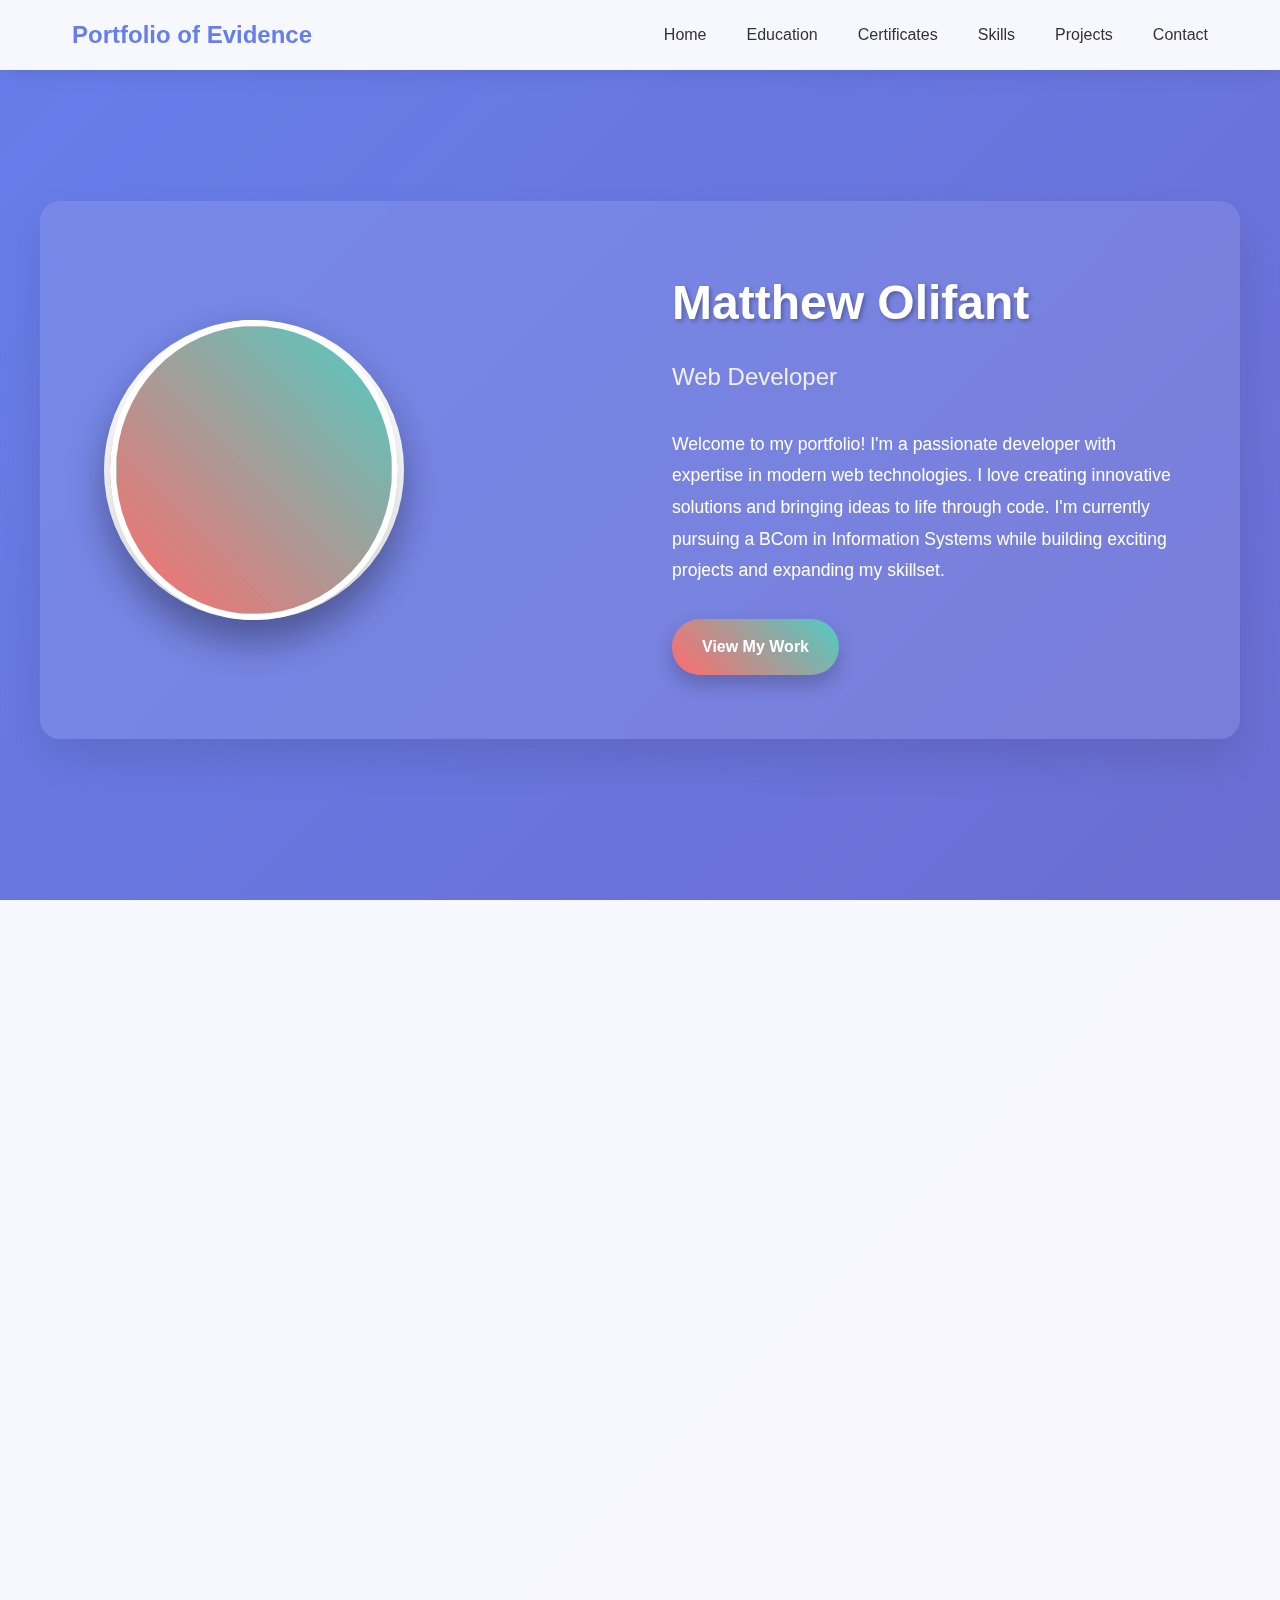
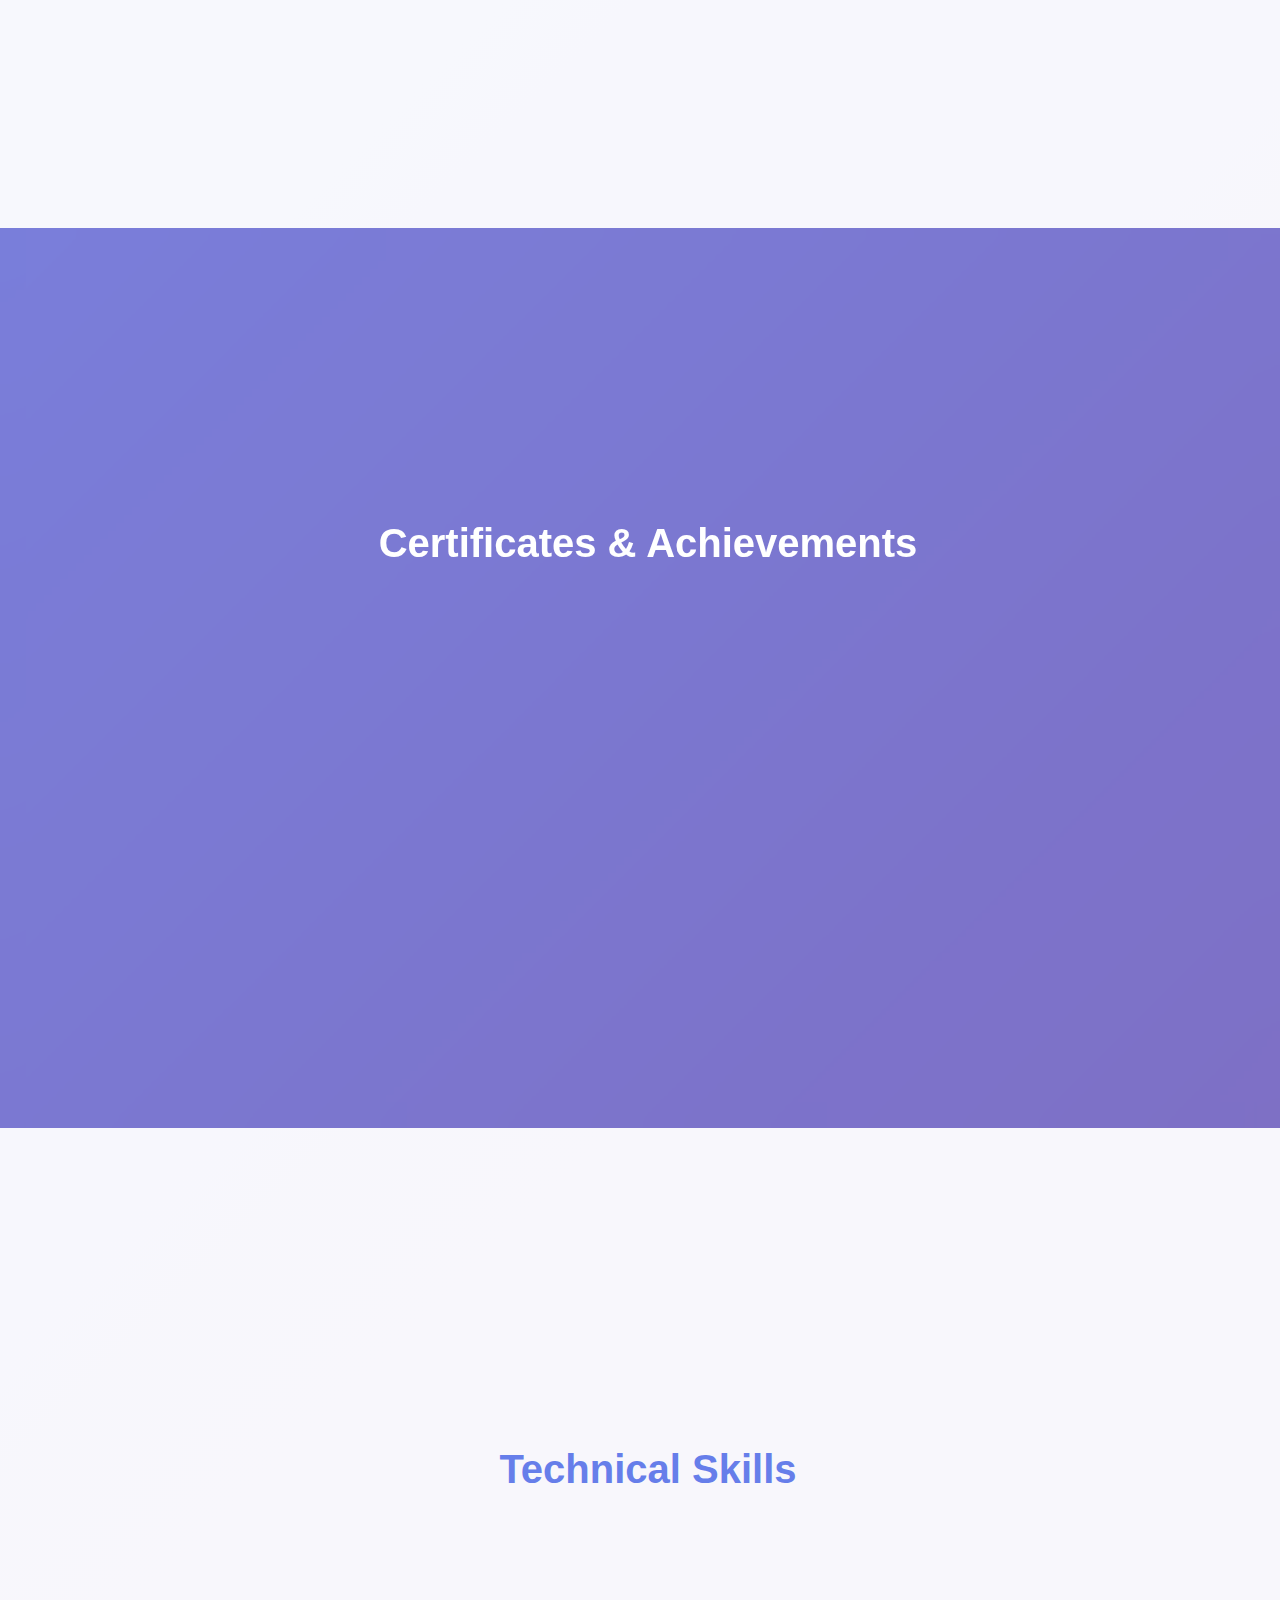
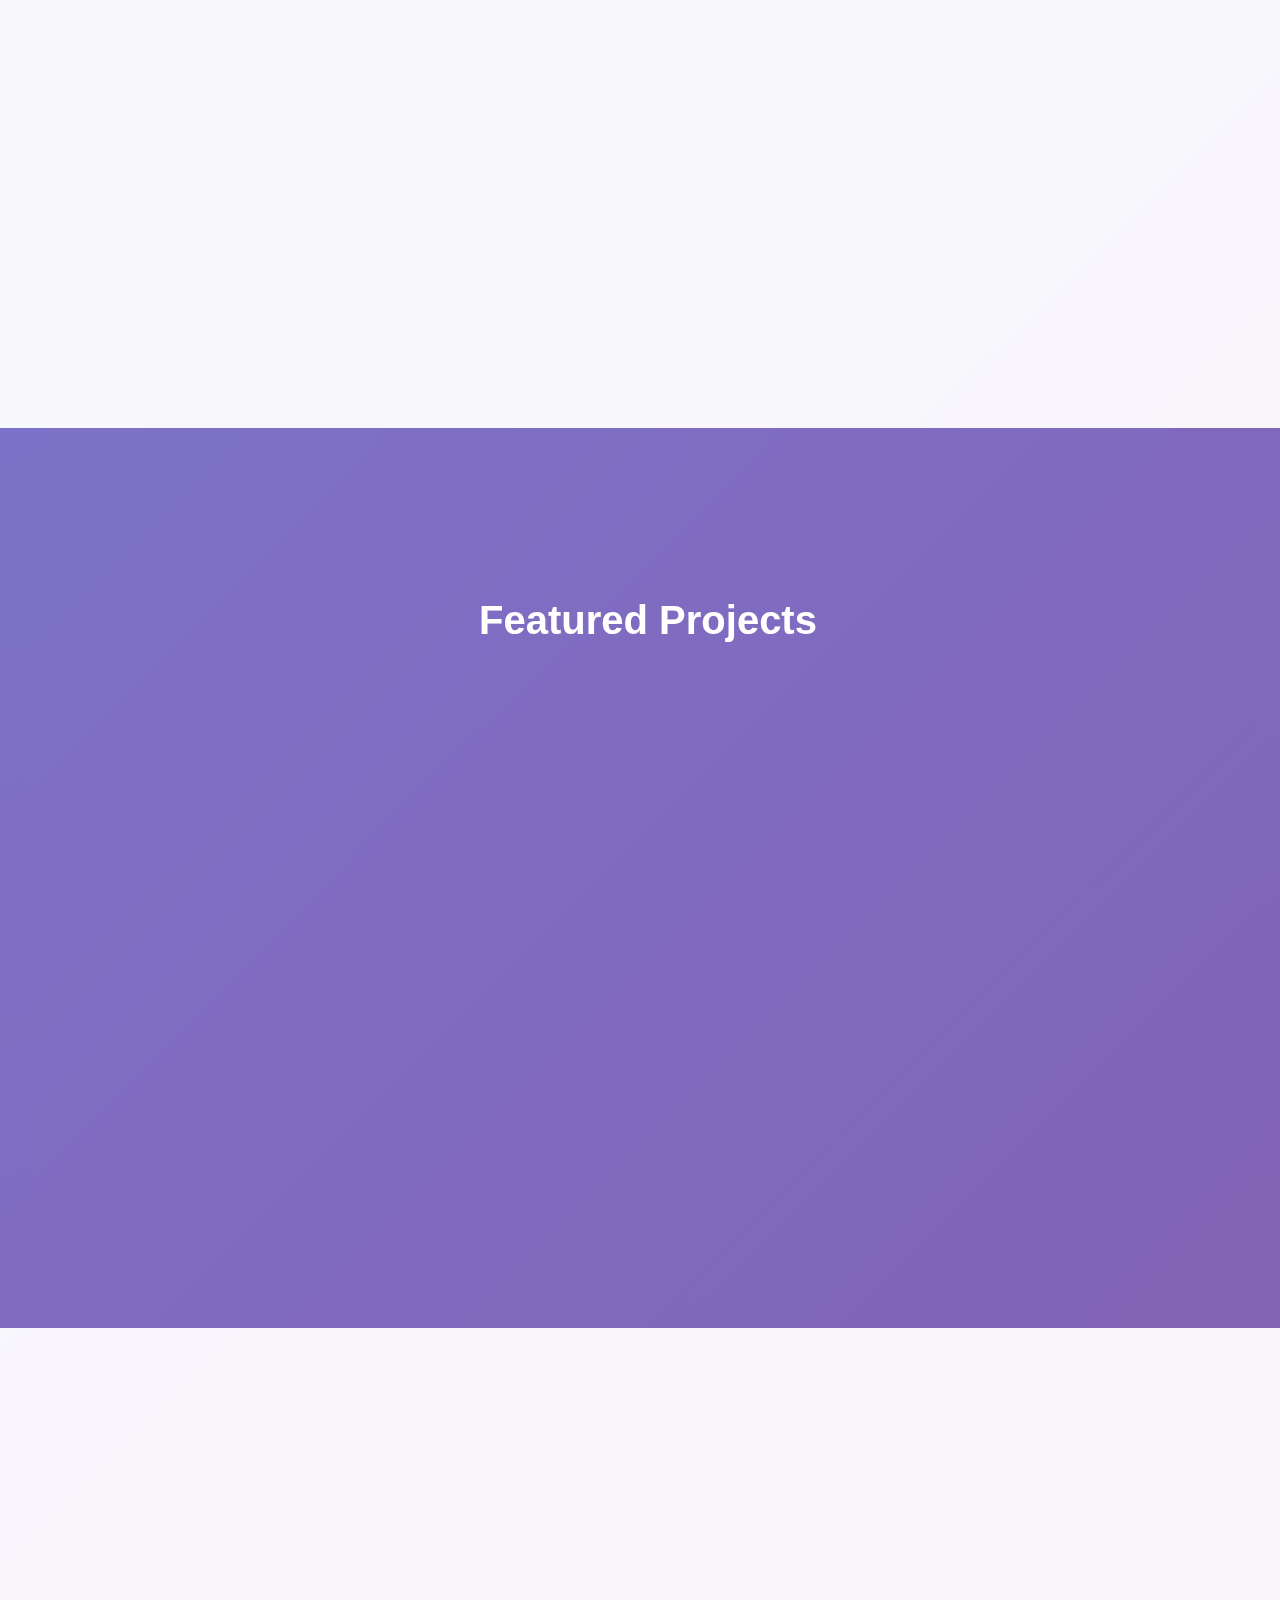
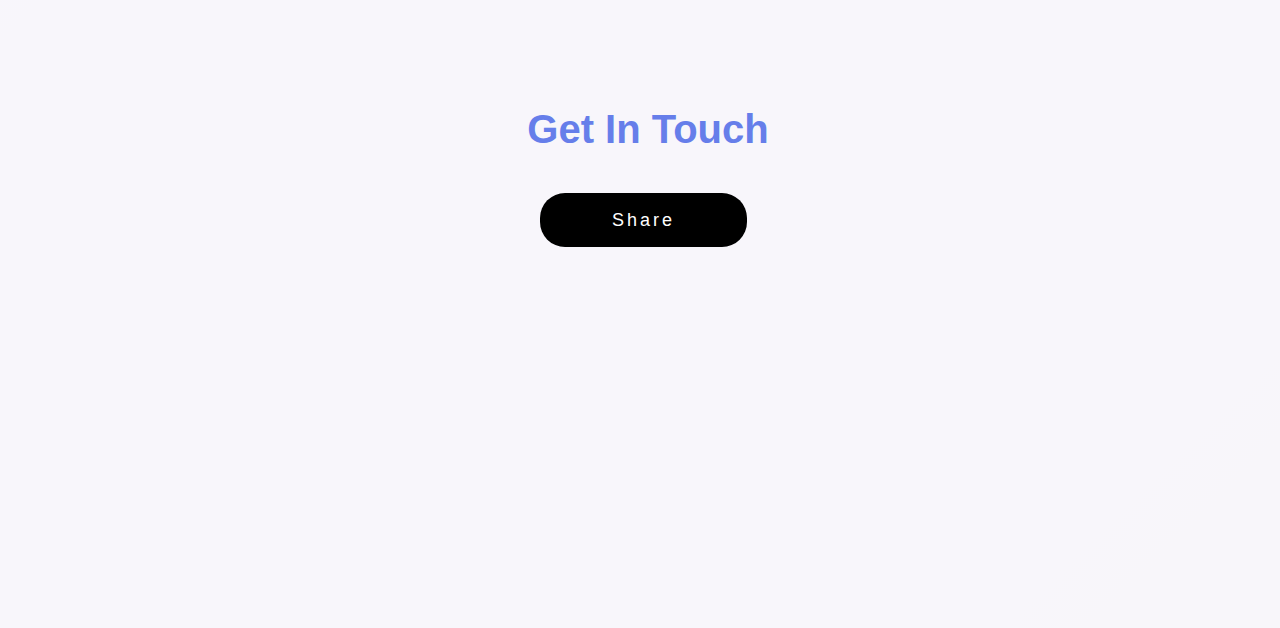
<file: portfolio/index.html>
<!DOCTYPE html>
<html lang="en">
<head>
    <meta charset="UTF-8">
    <meta name="viewport" content="width=device-width, initial-scale=1.0">
    <title>Matthew Olifant - Portfolio</title>
    <link rel="stylesheet" href="style.css">
    <style>
        
    </style>
</head>
<body>
    <nav>
        <div class="nav-container">
            <div class="logo">Portfolio of Evidence</div>
            <ul class="nav-links">
                <li><a href="#home"><i class="fas fa-home"></i> Home</a></li>
                <li><a href="#education"><i class="fas fa-graduation-cap"></i> Education</a></li>
                <li><a href="#certificates"><i class="fas fa-certificate"></i> Certificates</a></li>
                <li><a href="#skills"><i class="fas fa-code"></i> Skills</a></li>
                <li><a href="#projects"><i class="fas fa-project-diagram"></i> Projects</a></li>
                <li><a href="#contact"><i class="fas fa-envelope"></i> Contact</a></li>
            </ul>
        </div>
    </nav>

    <section id="home">
        <div class="container">
            <div class="hero">
                <div class="hero-image">
                    <div class="profile-img">
                        <img class="profile-img" ><!--src="./portfolioProfile.jpg"/-->
                    </div>
                </div>
                <div class="hero-content">
                    <h1>Matthew Olifant</h1>
                    <h2>Web Developer</h2>
                    <p>Welcome to my portfolio! I'm a passionate developer with expertise in modern web technologies. I love creating innovative solutions and bringing ideas to life through code. I'm currently pursuing a BCom in Information Systems while building exciting projects and expanding my skillset.</p>
                    <a href="#projects" class="cta-button">
                        <i class="fas fa-rocket"></i> View My Work
                    </a>
                </div>
            </div>
        </div>
    </section>

    <section id="education" class="education">
        <div class="container">
            <div class="education-content">
                <h2><i class="fas fa-graduation-cap"></i> </h2>
                <div class="education-grid">
                    <div class="education-card">
                        <h2><i class="fas fa-university"></i>Education</h2>
                        <h3><strong>Institution: </strong> University of Johannesburg</h3>
                        <h3><strong>Course:</strong> BCom in Information Systems</h3>
                        <h3><strong>Year:</strong> 2023 - 2025</h3>
                        <h3>Description: </h3><p>Information systems focuses on the integration of technology, processes, and people to manage and transform data into valuable information. It encompasses the study of hardware, software, and network systems used to collect, process, and analyze information for decision-making.</p>
                        <h3>Modules: </h3>
                            <ul class="modules-list">
                            <li>Development Software</li>
                            <li>Information Systems</li>
                            <li>Business Management</li>
                            <li>Entrepreneurship</li>
                            <li>IS Project</li>
                        </ul>
                    </div>
                    
                </div>
            </div>
        </div>
    </section>

    <section id="certificates" class="certificates">
        <div class="container">
            <h2><i class="fas fa-certificate"></i> Certificates & Achievements</h2>
            <div class="certificates-grid">
                <div class="certificate-card">
                    <i class="fas fa-paint-brush"></i>
                    <h3>Modern Web Design with HTML and CSS</h3>
                    <span class="status completed">Completed ( pending payment )</span>
                    <p>Comprehensive course covering modern web design principles, responsive layouts, and CSS frameworks.</p>
                </div>
                <div class="certificate-card">
                    <i class="fas fa-robot"></i>
                    <h3>Prompt Engineering for AI Applications</h3>
                    <span class="status completed">Completed ( pending payment )</span>
                    <p>Advanced techniques for crafting effective prompts and working with AI systems and language models.</p>
                </div>
                <div class="certificate-card">
                    <i class="fab fa-react"></i>
                    <h3>React Development</h3>
                    <span class="status in-progress">In Progress</span>
                    <p>Currently learning React.js framework for building dynamic user interfaces and single-page applications.</p>
                </div>
            </div>
        </div>
    </section>

    <section id="skills" class="skills">
        <div class="container">
            <h2><i class="fas fa-code"></i> Technical Skills</h2>
            <div class="skills-grid">
                <div class="skill-item">
                    <i class="fab fa-html5"></i>
                    <h3>HTML</h3>
                </div>
                <div class="skill-item">
                    <i class="fab fa-css3-alt"></i>
                    <h3>CSS</h3>
                </div>
                <div class="skill-item">
                    <i class="fab fa-js-square"></i>
                    <h3>JavaScript</h3>
                </div>
                <div class="skill-item">
                    <i class="fab fa-react"></i>
                    <h3>JSX</h3>
                </div>
                <div class="skill-item">
                    <i class="fab fa-react"></i>
                    <h3>React</h3>
                </div>
                <div class="skill-item">
                    <i class="fas fa-wind"></i>
                    <h3>Tailwind CSS</h3>
                </div>
                <div class="skill-item">
                    <i class="fab fa-figma"></i>
                    <h3>Figma</h3>
                </div>
                <div class="skill-item">
                    <i class="fas fa-database"></i>
                    <h3>SQL</h3>
                </div>
            </div>
        </div>
    </section>

    <section id="projects" class="projects">
        <div class="container">
            <h2><i class="fas fa-project-diagram"></i> Featured Projects</h2>
            <div class="projects-grid">
                <div class="project-card">
                    <div class="project-image">
                        <img src="CampusEatsLandingPage.PNG" class="project-image"/>
                    </div>
                    <div class="project-content">
                        <h3><i class="fas fa-utensils"></i> Campus Eats</h3>
                        <p>A comprehensive and streamlined food ordering system. Features include menu browsing, order management and real-time student delivery. Built with modern web technologies for optimal user experience.</p>
                        <span class="project-status">In progress</span>
                    </div>
                </div>
                <div class="project-card">
                    <div class="project-image">
                        <img src="FinanceTracker.PNG" class="project-image"/>
                    </div>
                    <div class="project-content">
                        <h3><i class="fas fa-chart-line"></i> Finance Tracker</h3>
                        <p>Personal finance management application with expense tracking, budget planning, and financial insights. Includes data visualization and reporting features for better financial awareness.</p>
                        <span class="project-status">In progress</span>
                    </div>
                </div>
                <div class="project-card">
                    <div class="project-image">
                        <i class="fas fa-cloud-sun"></i>
                    </div>
                    <div class="project-content">
                        <h3><i class="fas fa-cloud-sun"></i> Weather App</h3>
                        <p>Real-time weather application with location-based forecasts, interactive maps, and detailed weather analytics. Features responsive design and integration with multiple weather APIs.</p>
                        <span class="project-status in-development">In progress</span>
                    </div>
                </div>
            </div>
        </div>
    </section>

    <section id="contact" class="contact">
        <div class="container">
            <h2><i class="fas fa-envelope"></i> Get In Touch</h2>

            <!-- SOCIAL MEDIA bUTTON ANIMATION USES THE HTML TAG NAME FOR STYLING NOT A CLASS-->
<button>

  <span>Share</span>
  <div class="container">

    <a href="
    ">
        <svg
            class="icon"
            viewBox="0 0 1024 1024"
            version="1.1"
            xmlns="http://www.w3.org/2000/svg"
            width="45"
            height="45"
        >
        <path
            d="M962.267429 233.179429q-38.253714 56.027429-92.598857 95.451429 0.585143 7.972571 0.585143 23.990857 0 74.313143-21.723429 148.260571t-65.974857 141.970286-105.398857 120.32-147.456 83.456-184.539429 31.158857q-154.843429 0-283.428571-82.870857 19.968 2.267429 44.544 2.267429 128.585143 0 229.156571-78.848-59.977143-1.170286-107.446857-36.864t-65.170286-91.136q18.870857 2.852571 34.889143 2.852571 24.576 0 48.566857-6.290286-64-13.165714-105.984-63.707429t-41.984-117.394286l0-2.267429q38.838857 21.723429 83.456 23.405714-37.741714-25.161143-59.977143-65.682286t-22.308571-87.990857q0-50.322286 25.161143-93.110857 69.12 85.138286 168.301714 136.265143t212.260571 56.832q-4.534857-21.723429-4.534857-42.276571 0-76.580571 53.979429-130.56t130.56-53.979429q80.018286 0 134.875429 58.294857 62.317714-11.995429 117.174857-44.544-21.138286 65.682286-81.115429 101.741714 53.174857-5.705143 106.276571-28.598857z"
            fill=""
        >
        </path>

        </svg>
    </a>

    
    <svg
      class="icon"
      viewBox="0 0 1024 1024"
      version="1.1"
      xmlns="http://www.w3.org/2000/svg"
      width="45"
      height="45"
    >
      <path
        d="M123.52064 667.99143l344.526782 229.708899 0-205.136409-190.802457-127.396658zM88.051421 585.717469l110.283674-73.717469-110.283674-73.717469 0 147.434938zM556.025711 897.627196l344.526782-229.708899-153.724325-102.824168-190.802457 127.396658 0 205.136409zM512 615.994287l155.406371-103.994287-155.406371-103.994287-155.406371 103.994287zM277.171833 458.832738l190.802457-127.396658 0-205.136409-344.526782 229.708899zM825.664905 512l110.283674 73.717469 0-147.434938zM746.828167 458.832738l153.724325-102.824168-344.526782-229.708899 0 205.136409zM1023.926868 356.00857l0 311.98286q0 23.402371-19.453221 36.566205l-467.901157 311.98286q-11.993715 7.459506-24.57249 7.459506t-24.57249-7.459506l-467.901157-311.98286q-19.453221-13.163834-19.453221-36.566205l0-311.98286q0-23.402371 19.453221-36.566205l467.901157-311.98286q11.993715-7.459506 24.57249-7.459506t24.57249 7.459506l467.901157 311.98286q19.453221 13.163834 19.453221 36.566205z"
        fill=""
      ></path>
    </svg>
    <svg
      class="icon"
      viewBox="0 0 1024 1024"
      version="1.1"
      xmlns="http://www.w3.org/2000/svg"
      width="45"
      height="45"
    >
      <path
        d="M950.930286 512q0 143.433143-83.748571 257.974857t-216.283429 158.573714q-15.433143 2.852571-22.601143-4.022857t-7.168-17.115429l0-120.539429q0-55.442286-29.696-81.115429 32.548571-3.437714 58.587429-10.313143t53.686857-22.308571 46.299429-38.034286 30.281143-59.977143 11.702857-86.016q0-69.12-45.129143-117.686857 21.138286-52.004571-4.534857-116.589714-16.018286-5.12-46.299429 6.290286t-52.589714 25.161143l-21.723429 13.677714q-53.174857-14.848-109.714286-14.848t-109.714286 14.848q-9.142857-6.290286-24.283429-15.433143t-47.689143-22.016-49.152-7.68q-25.161143 64.585143-4.022857 116.589714-45.129143 48.566857-45.129143 117.686857 0 48.566857 11.702857 85.723429t29.988571 59.977143 46.006857 38.253714 53.686857 22.308571 58.587429 10.313143q-22.820571 20.553143-28.013714 58.88-11.995429 5.705143-25.746286 8.557714t-32.548571 2.852571-37.449143-12.288-31.744-35.693714q-10.825143-18.285714-27.721143-29.696t-28.306286-13.677714l-11.410286-1.682286q-11.995429 0-16.603429 2.56t-2.852571 6.582857 5.12 7.972571 7.460571 6.875429l4.022857 2.852571q12.580571 5.705143 24.868571 21.723429t17.993143 29.110857l5.705143 13.165714q7.460571 21.723429 25.161143 35.108571t38.253714 17.115429 39.716571 4.022857 31.744-1.974857l13.165714-2.267429q0 21.723429 0.292571 50.834286t0.292571 30.866286q0 10.313143-7.460571 17.115429t-22.820571 4.022857q-132.534857-44.032-216.283429-158.573714t-83.748571-257.974857q0-119.442286 58.88-220.306286t159.744-159.744 220.306286-58.88 220.306286 58.88 159.744 159.744 58.88 220.306286z"
        fill=""
      ></path>
    </svg>
  </div>
</button>
        </div>
    </section>

    <script>
        // Smooth scrolling for navigation links
        document.querySelectorAll('a[href^="#"]').forEach(anchor => {
            anchor.addEventListener('click', function (e) {
                e.preventDefault();
                const target = document.querySelector(this.getAttribute('href'));
                if (target) {
                    target.scrollIntoView({
                        behavior: 'smooth',
                        block: 'start'
                    });
                }
            });
        });

        // Add scroll effect to navigation
        window.addEventListener('scroll', () => {
            const nav = document.querySelector('nav');
            if (window.scrollY > 100) {
                nav.style.background = 'rgba(255, 255, 255, 0.98)';
            } else {
                nav.style.background = 'rgba(255, 255, 255, 0.95)';
            }
        });

        // Add animation on scroll for cards
        const observerOptions = {
            threshold: 0.1,
            rootMargin: '0px 0px -50px 0px'
        };

        const observer = new IntersectionObserver((entries) => {
            entries.forEach(entry => {
                if (entry.isIntersecting) {
                    entry.target.style.opacity = '1';
                    entry.target.style.transform = 'translateY(0)';
                }
            });
        }, observerOptions);

        // Observe all cards for animation
        document.querySelectorAll('.education-card, .certificate-card, .skill-item, .project-card').forEach(card => {
            card.style.opacity = '0';
            card.style.transform = 'translateY(20px)';
            card.style.transition = 'opacity 0.6s ease, transform 0.6s ease';
            observer.observe(card);
        });
    </script>
</body>
</html>
</file>
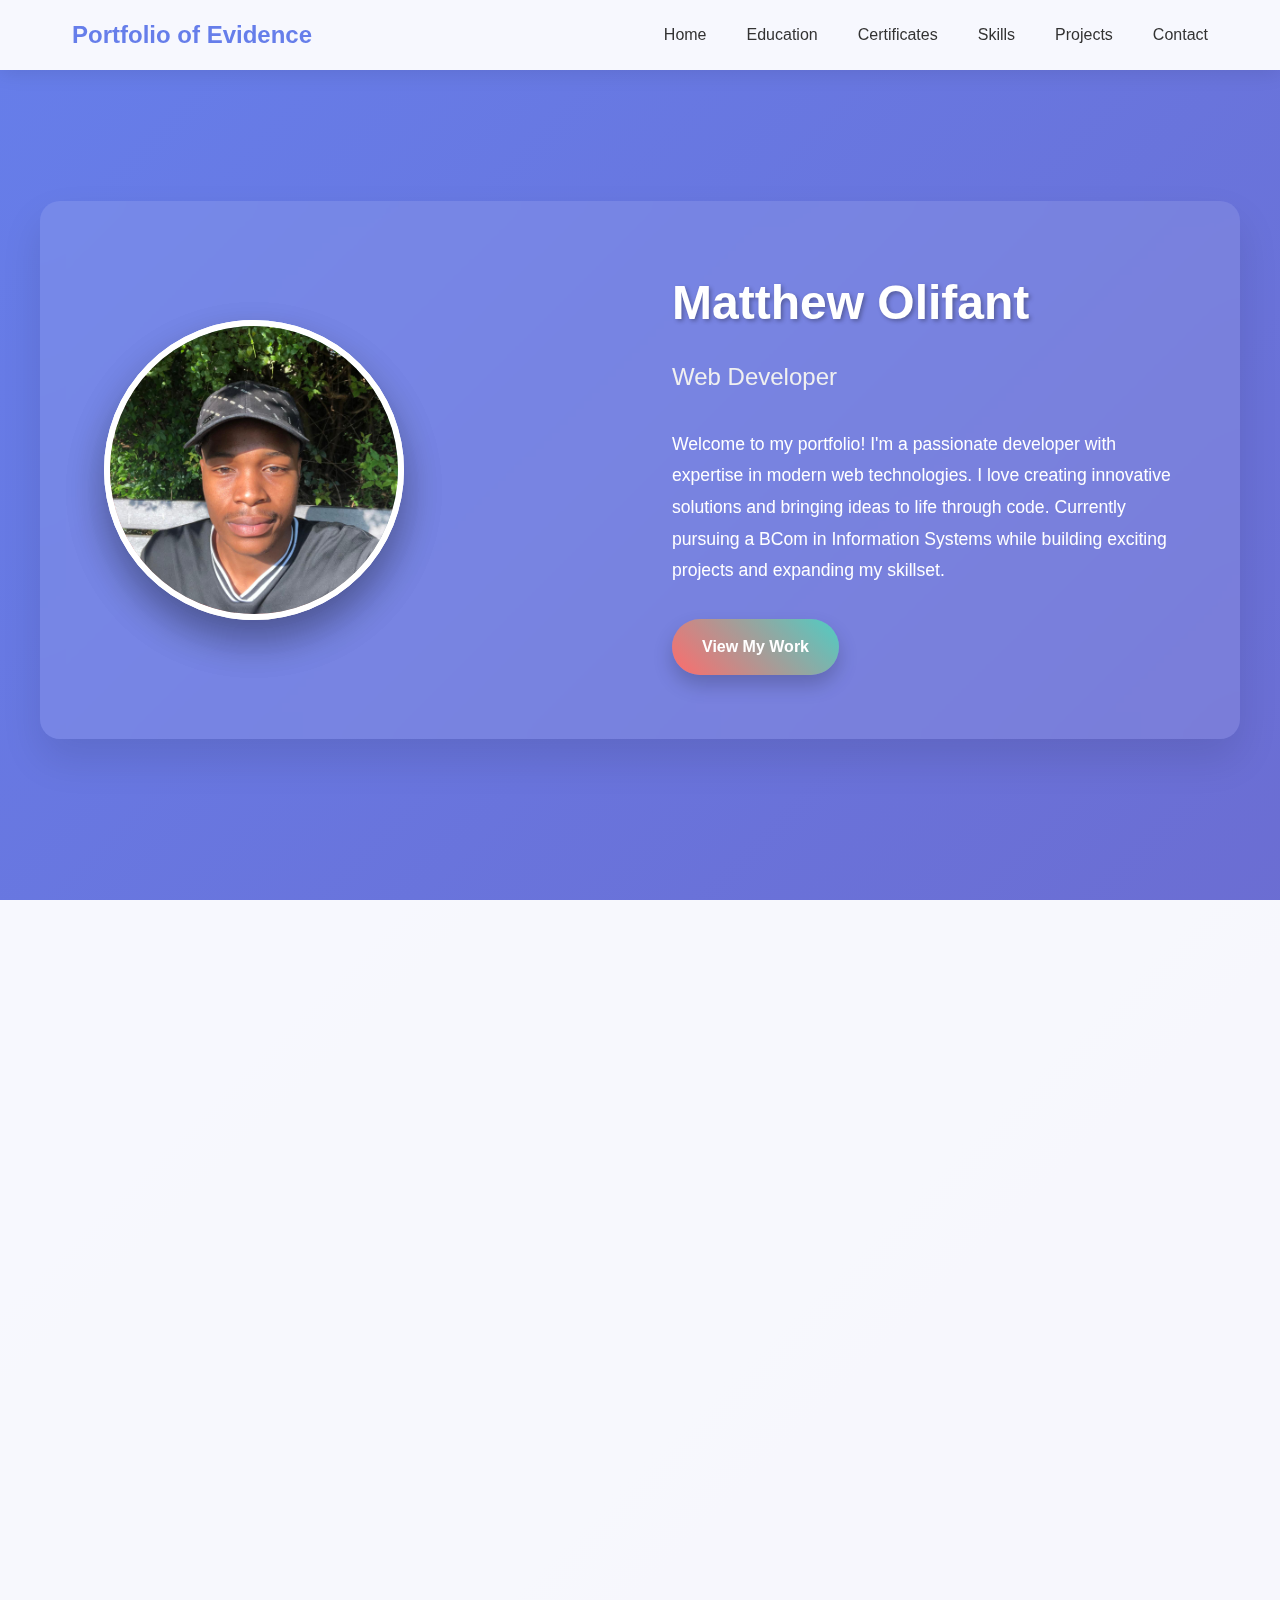
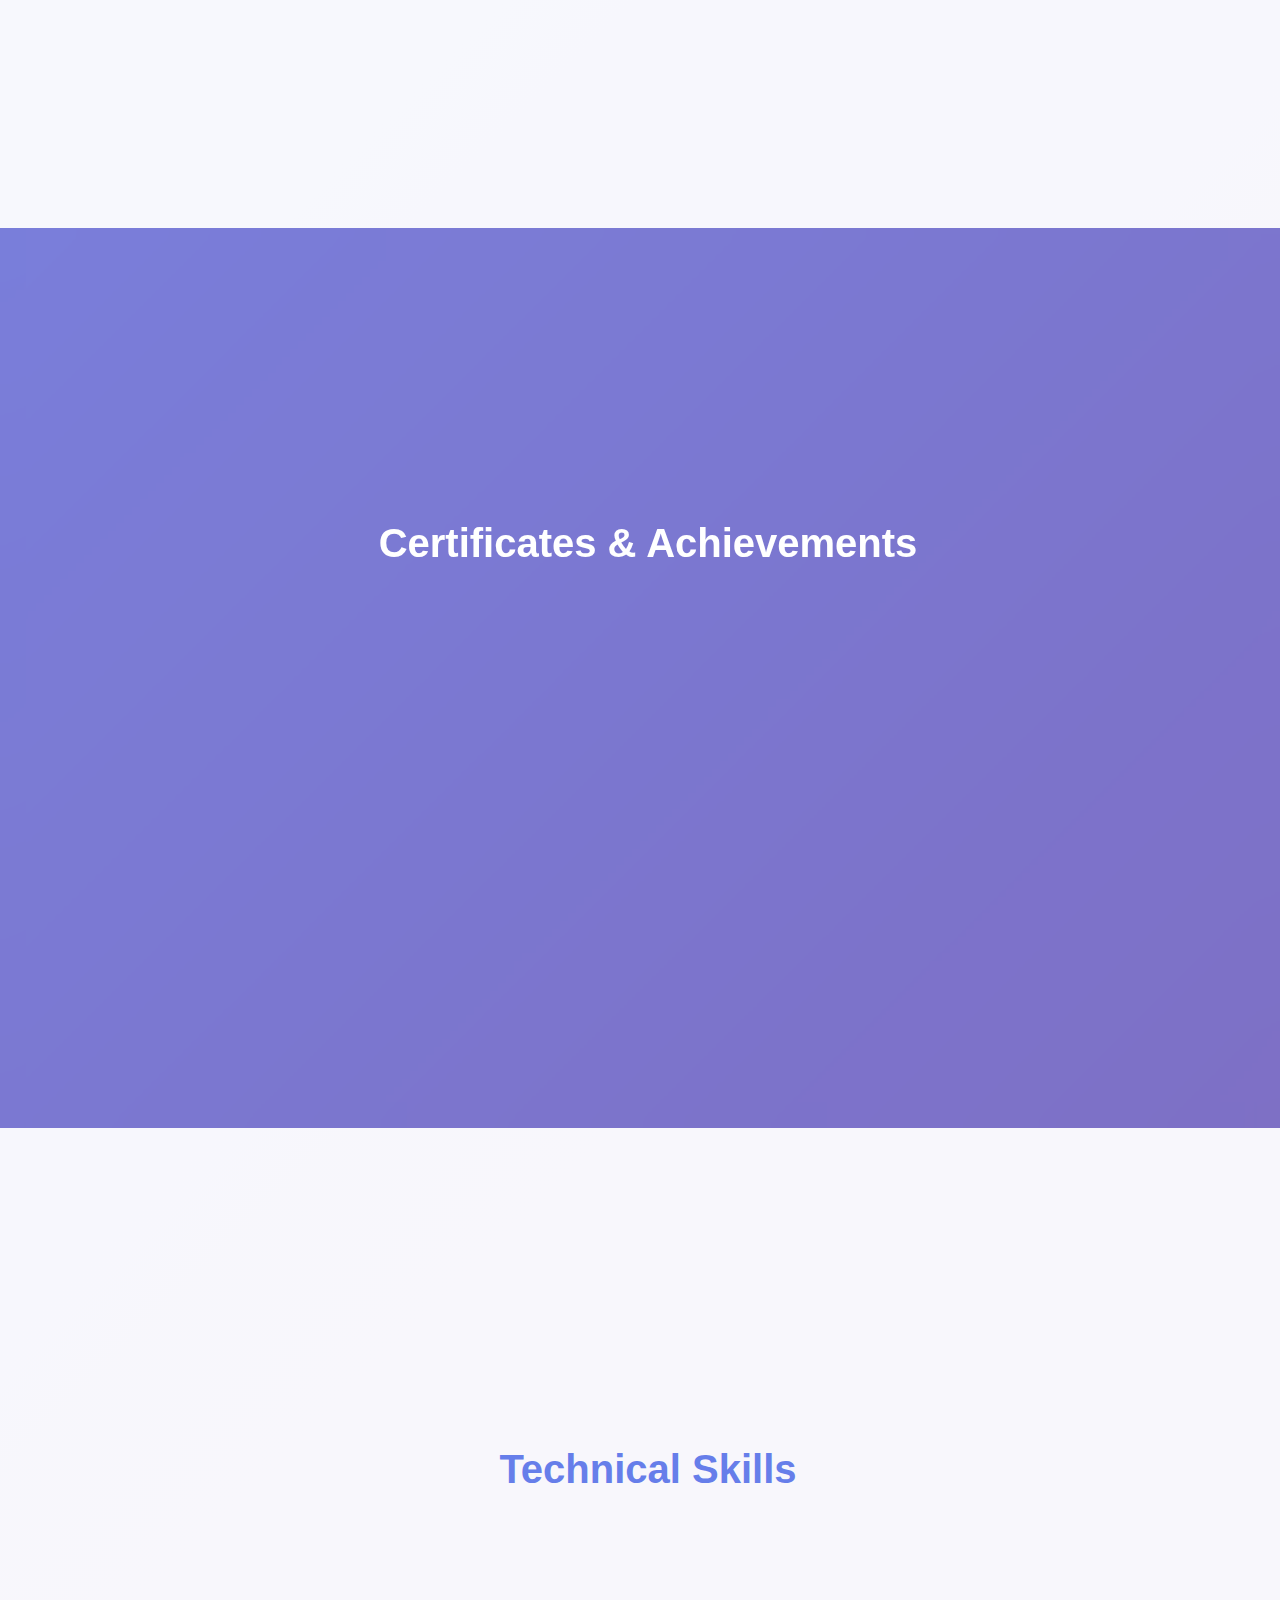
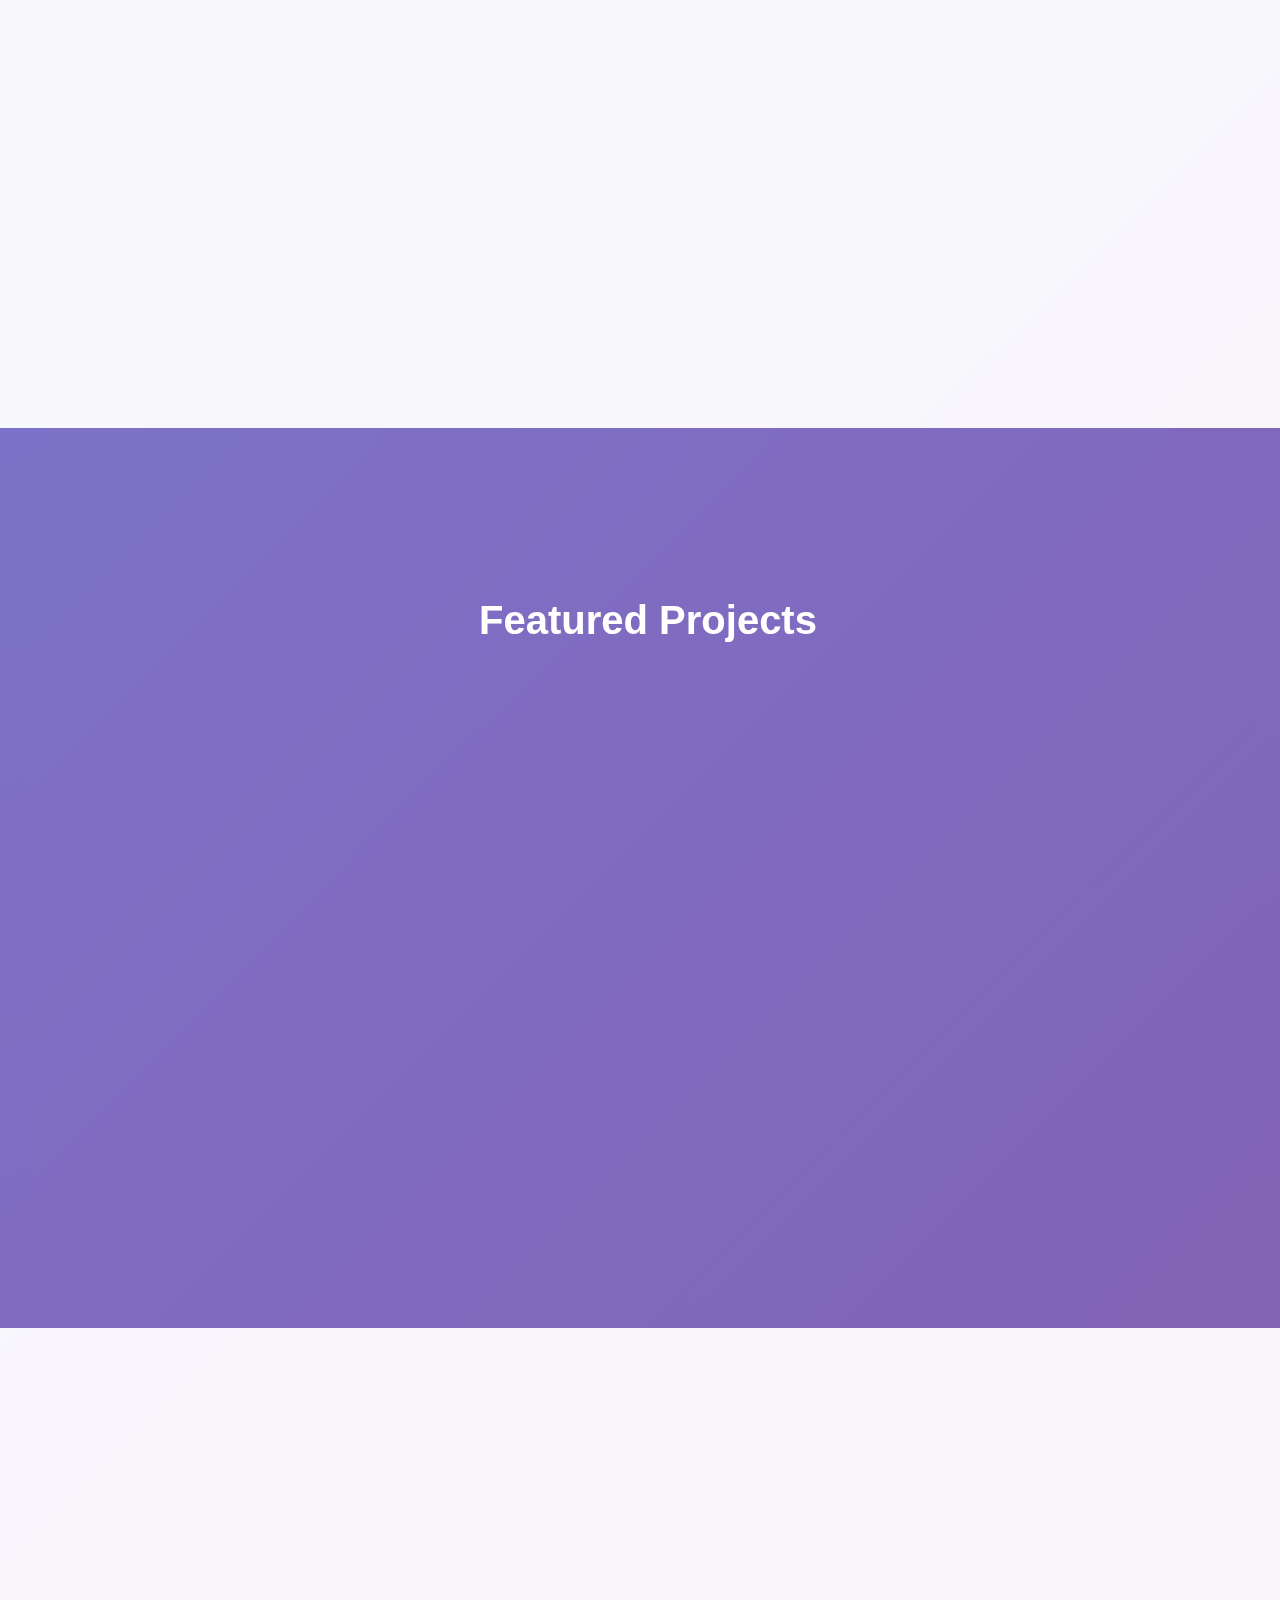
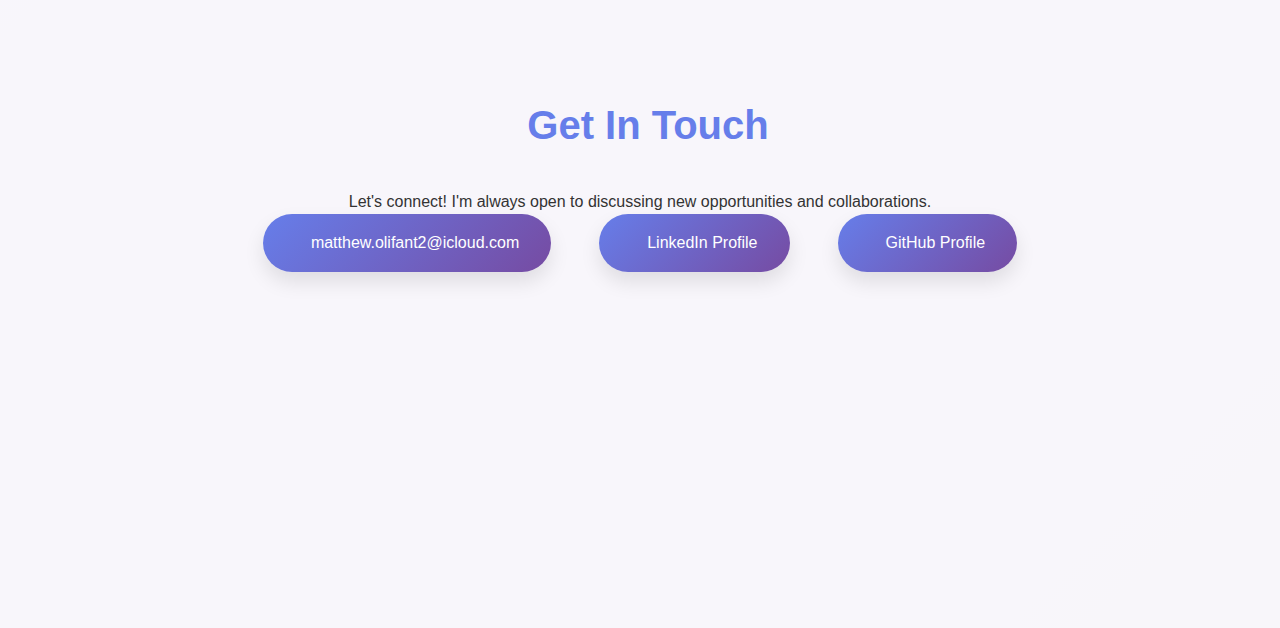
<file: Matthew_POE/portfolio/index.html>
<!DOCTYPE html>
<html lang="en">
<head>
    <meta charset="UTF-8">
    <meta name="viewport" content="width=device-width, initial-scale=1.0">
    <title>Matthew Olifant - Portfolio</title>
    <link rel="stylesheet" href="style.css">
    <style>
        
    </style>
</head>
<body>
    <nav>
        <div class="nav-container">
            <div class="logo">Portfolio of Evidence</div>
            <ul class="nav-links">
                <li><a href="#home"><i class="fas fa-home"></i> Home</a></li>
                <li><a href="#education"><i class="fas fa-graduation-cap"></i> Education</a></li>
                <li><a href="#certificates"><i class="fas fa-certificate"></i> Certificates</a></li>
                <li><a href="#skills"><i class="fas fa-code"></i> Skills</a></li>
                <li><a href="#projects"><i class="fas fa-project-diagram"></i> Projects</a></li>
                <li><a href="#contact"><i class="fas fa-envelope"></i> Contact</a></li>
            </ul>
        </div>
    </nav>

    <section id="home">
        <div class="container">
            <div class="hero">
                <div class="hero-image">
                    <div class="profile-img">
                        <img class="profile-img" src="./portfolioProfile.jpg"/>
                    </div>
                </div>
                <div class="hero-content">
                    <h1>Matthew Olifant</h1>
                    <h2>Web Developer</h2>
                    <p>Welcome to my portfolio! I'm a passionate developer with expertise in modern web technologies. I love creating innovative solutions and bringing ideas to life through code. Currently pursuing a BCom in Information Systems while building exciting projects and expanding my skillset.</p>
                    <a href="#projects" class="cta-button">
                        <i class="fas fa-rocket"></i> View My Work
                    </a>
                </div>
            </div>
        </div>
    </section>

    <section id="education" class="education">
        <div class="container">
            <div class="education-content">
                <h2><i class="fas fa-graduation-cap"></i> </h2>
                <div class="education-grid">
                    <div class="education-card">
                        <h2><i class="fas fa-university"></i>Education</h2>
                        <h3><strong>Institution: </strong> University of Johannesburg</h3>
                        <h3><strong>Course:</strong> BCom in Information Systems</h3>
                        <h3><strong>Year:</strong> 2023 - 2025</h3>
                        <h3>Description: </h3><p>Information systems focuses on the integration of technology, processes, and people to manage and transform data into valuable information. It encompasses the study of hardware, software, and network systems used to collect, process, and analyze information for decision-making.</p>
                        <h3>Modules: </h3><ul class="modules-list">
                            <li>Development Software</li>
                            <li>Information Systems</li>
                            <li>Business Management</li>
                            <li>Entrepreneurship</li>
                            <li>IS Project</li>
                        </ul>
                    </div>
                    
                </div>
            </div>
        </div>
    </section>

    <section id="certificates" class="certificates">
        <div class="container">
            <h2><i class="fas fa-certificate"></i> Certificates & Achievements</h2>
            <div class="certificates-grid">
                <div class="certificate-card">
                    <i class="fas fa-paint-brush"></i>
                    <h3>Modern Web Design with HTML and CSS</h3>
                    <span class="status completed">Completed ( pending payment )</span>
                    <p>Comprehensive course covering modern web design principles, responsive layouts, and CSS frameworks.</p>
                </div>
                <div class="certificate-card">
                    <i class="fas fa-robot"></i>
                    <h3>Prompt Engineering for AI Applications</h3>
                    <span class="status completed">Completed ( pending payment )</span>
                    <p>Advanced techniques for crafting effective prompts and working with AI systems and language models.</p>
                </div>
                <div class="certificate-card">
                    <i class="fab fa-react"></i>
                    <h3>React Development</h3>
                    <span class="status in-progress">In Progress</span>
                    <p>Currently learning React.js framework for building dynamic user interfaces and single-page applications.</p>
                </div>
            </div>
        </div>
    </section>

    <section id="skills" class="skills">
        <div class="container">
            <h2><i class="fas fa-code"></i> Technical Skills</h2>
            <div class="skills-grid">
                <div class="skill-item">
                    <i class="fab fa-html5"></i>
                    <h3>HTML</h3>
                </div>
                <div class="skill-item">
                    <i class="fab fa-css3-alt"></i>
                    <h3>CSS</h3>
                </div>
                <div class="skill-item">
                    <i class="fab fa-js-square"></i>
                    <h3>JavaScript</h3>
                </div>
                <div class="skill-item">
                    <i class="fab fa-react"></i>
                    <h3>JSX</h3>
                </div>
                <div class="skill-item">
                    <i class="fab fa-react"></i>
                    <h3>React</h3>
                </div>
                <div class="skill-item">
                    <i class="fas fa-wind"></i>
                    <h3>Tailwind CSS</h3>
                </div>
                <div class="skill-item">
                    <i class="fab fa-figma"></i>
                    <h3>Figma</h3>
                </div>
                <div class="skill-item">
                    <i class="fas fa-database"></i>
                    <h3>SQL</h3>
                </div>
            </div>
        </div>
    </section>

    <section id="projects" class="projects">
        <div class="container">
            <h2><i class="fas fa-project-diagram"></i> Featured Projects</h2>
            <div class="projects-grid">
                <div class="project-card">
                    <div class="project-image">
                        <img src="CampusEatsLandingPage.PNG" class="project-image"/>
                    </div>
                    <div class="project-content">
                        <h3><i class="fas fa-utensils"></i> Campus Eats</h3>
                        <p>A comprehensive and streamlined food ordering system. Features include menu browsing, order management and real-time student delivery. Built with modern web technologies for optimal user experience.</p>
                        <span class="project-status">In progress</span>
                    </div>
                </div>
                <div class="project-card">
                    <div class="project-image">
                        <i class="fas fa-chart-line"></i>
                    </div>
                    <div class="project-content">
                        <h3><i class="fas fa-chart-line"></i> Finance Tracker</h3>
                        <p>Personal finance management application with expense tracking, budget planning, and financial insights. Includes data visualization and reporting features for better financial awareness.</p>
                        <span class="project-status">In progress</span>
                    </div>
                </div>
                <div class="project-card">
                    <div class="project-image">
                        <i class="fas fa-cloud-sun"></i>
                    </div>
                    <div class="project-content">
                        <h3><i class="fas fa-cloud-sun"></i> Weather App</h3>
                        <p>Real-time weather application with location-based forecasts, interactive maps, and detailed weather analytics. Features responsive design and integration with multiple weather APIs.</p>
                        <span class="project-status in-development">In progress</span>
                    </div>
                </div>
            </div>
        </div>
    </section>

    <section id="contact" class="contact">
        <div class="container">
            <h2><i class="fas fa-envelope"></i> Get In Touch</h2>
            <p>Let's connect! I'm always open to discussing new opportunities and collaborations.</p>
            <div class="contact-info">
                <a href="mailto:your.email@example.com" class="contact-item">
                    <i class="fas fa-envelope"></i>
                    <span>matthew.olifant2@icloud.com</span>
                </a>
                <a href="https://linkedin.com/in/yourprofile" class="contact-item" target="_blank">
                    <i class="fab fa-linkedin"></i>
                    <span>LinkedIn Profile</span>
                </a>
                <a href="https://github.com/yourusername" class="contact-item" target="_blank">
                    <i class="fab fa-github"></i>
                    <span>GitHub Profile</span>
                </a>
            </div>
        </div>
    </section>

    <script>
        // Smooth scrolling for navigation links
        document.querySelectorAll('a[href^="#"]').forEach(anchor => {
            anchor.addEventListener('click', function (e) {
                e.preventDefault();
                const target = document.querySelector(this.getAttribute('href'));
                if (target) {
                    target.scrollIntoView({
                        behavior: 'smooth',
                        block: 'start'
                    });
                }
            });
        });

        // Add scroll effect to navigation
        window.addEventListener('scroll', () => {
            const nav = document.querySelector('nav');
            if (window.scrollY > 100) {
                nav.style.background = 'rgba(255, 255, 255, 0.98)';
            } else {
                nav.style.background = 'rgba(255, 255, 255, 0.95)';
            }
        });

        // Add animation on scroll for cards
        const observerOptions = {
            threshold: 0.1,
            rootMargin: '0px 0px -50px 0px'
        };

        const observer = new IntersectionObserver((entries) => {
            entries.forEach(entry => {
                if (entry.isIntersecting) {
                    entry.target.style.opacity = '1';
                    entry.target.style.transform = 'translateY(0)';
                }
            });
        }, observerOptions);

        // Observe all cards for animation
        document.querySelectorAll('.education-card, .certificate-card, .skill-item, .project-card').forEach(card => {
            card.style.opacity = '0';
            card.style.transform = 'translateY(20px)';
            card.style.transition = 'opacity 0.6s ease, transform 0.6s ease';
            observer.observe(card);
        });
    </script>
</body>
</html>
</file>
<file: portfolio/style.css>
* {
            margin: 0;
            padding: 0;
            box-sizing: border-box;
        }

        body {
            font-family: 'Segoe UI', Tahoma, Geneva, Verdana, sans-serif;
            line-height: 1.6;
            color: #333;
            background: linear-gradient(135deg, #667eea 0%, #764ba2 100%);
            min-height: 100vh;
        }

        /* Navigation */
        nav {
            position: fixed;
            top: 0;
            width: 100%;
            background: rgba(255, 255, 255, 0.95);
            backdrop-filter: blur(10px);
            padding: 1rem 0;
            z-index: 1000;
            box-shadow: 0 2px 20px rgba(0, 0, 0, 0.1);
        }

        .nav-container {
            max-width: 1200px;
            margin: 0 auto;
            display: flex;
            justify-content: space-between;
            align-items: center;
            padding: 0 2rem;
        }

        .logo {
            font-size: 1.5rem;
            font-weight: bold;
            color: #667eea;
        }

        .nav-links {
            display: flex;
            list-style: none;
            gap: 2rem;
        }

        .nav-links a {
            text-decoration: none;
            color: #333;
            font-weight: 500;
            transition: color 0.3s ease;
            display: flex;
            align-items: center;
            gap: 0.5rem;
        }

        .nav-links a:hover {
            color: #667eea;
        }

        /* Sections */
        section {
            min-height: 100vh;
            padding: 120px 2rem 80px;
            display: flex;
            align-items: center;
            justify-content: center;
        }

        .container {
            max-width: 1200px;
            width: 100%;
            margin: 0 auto;
        }

        /* Hero Section */
        .hero {
            display: grid;
            grid-template-columns: 1fr 1fr;
            gap: 4rem;
            align-items: center;
            background: rgba(255, 255, 255, 0.1);
            backdrop-filter: blur(10px);
            border-radius: 20px;
            padding: 4rem;
            box-shadow: 0 20px 40px rgba(0, 0, 0, 0.1);
        }

        .hero-image {
            text-align: center;
        }

        .profile-img {
            width: 300px;
            height: 300px;
            border-radius: 50%;
            object-fit: cover;
            border: 6px solid #fff;
            box-shadow: 0 20px 40px rgba(0, 0, 0, 0.2);
            background: linear-gradient(45deg, #ff6b6b, #4ecdc4);
            display: flex;
            align-items: center;
            justify-content: center;
            font-size: 4rem;
            color: white;
        }

        .hero-content h1 {
            font-size: 3rem;
            margin-bottom: 1rem;
            color: #fff;
            text-shadow: 2px 2px 4px rgba(0, 0, 0, 0.3);
        }

        .hero-content h2 {
            font-size: 1.5rem;
            margin-bottom: 2rem;
            color: #f0f0f0;
            font-weight: 400;
        }

        .hero-content p {
            font-size: 1.1rem;
            margin-bottom: 2rem;
            color: #fff;
            line-height: 1.8;
        }

        .cta-button {
            display: inline-block;
            padding: 15px 30px;
            background: linear-gradient(45deg, #ff6b6b, #4ecdc4);
            color: white;
            text-decoration: none;
            border-radius: 50px;
            font-weight: bold;
            transition: transform 0.3s ease, box-shadow 0.3s ease;
            box-shadow: 0 10px 20px rgba(0, 0, 0, 0.2);
        }

        .cta-button:hover {
            transform: translateY(-3px);
            box-shadow: 0 15px 30px rgba(0, 0, 0, 0.3);
        }

        /* Education Section */
        .education {
            background: rgba(255, 255, 255, 0.95);
            color: #333;
        }

        .education-content {
            text-align: center;
        }

        .education h2 {
            font-size: 2.5rem;
            margin-bottom: 3rem;
            color: white;
            display: flex;
            align-items: center;
            justify-content: center;
            gap: 1rem;
        }

        .education-grid {
            display: grid;
            grid-template-columns: repeat(auto-fit, minmax(300px, 1fr));
            gap: 2rem;
            margin-bottom: 3rem;
        }

        .education-card {
            background: linear-gradient(135deg, #667eea, #764ba2);
            color: white;
            padding: 2rem;
            border-radius: 15px;
            box-shadow: 0 15px 30px rgba(0, 0, 0, 0.1);
            transform: translateY(0);
            transition: transform 0.3s ease, box-shadow 0.3s ease;
        }

        .education-card:hover {
            transform: translateY(-10px);
            box-shadow: 0 25px 50px rgba(0, 0, 0, 0.2);
        }

        .education-card h3 {
            font-size: 1.5rem;
            margin-bottom: 1rem;
            display: flex;
            align-items: center;
            gap: 0.5rem;
        }

        .modules-list {
            list-style: none;
            display: grid;
            grid-template-columns: 1fr 1fr;
            gap: 0.5rem;
            margin-top: 1rem;
            cursor: pointer;
        }

        .modules-list li {
            padding: 0.5rem;
            background: rgba(255, 255, 255, 0.1);
            border-radius: 5px;
            font-size: 0.9rem;
        }

        /* Certificates Section */
        .certificates {
            background: rgba(255, 255, 255, 0.1);
            backdrop-filter: blur(10px);
        }

        .certificates h2 {
            text-align: center;
            font-size: 2.5rem;
            margin-bottom: 3rem;
            color: #fff;
            display: flex;
            align-items: center;
            justify-content: center;
            gap: 1rem;
        }

        .certificates-grid {
            display: grid;
            grid-template-columns: repeat(auto-fit, minmax(300px, 1fr));
            gap: 2rem;
        }

        .certificate-card {
            background: rgba(255, 255, 255, 0.95);
            padding: 2rem;
            border-radius: 15px;
            text-align: center;
            box-shadow: 0 15px 30px rgba(0, 0, 0, 0.1);
            transition: transform 0.3s ease;
        }

        .certificate-card:hover {
            transform: translateY(-5px);
        }

        .certificate-card i {
            font-size: 3rem;
            color: #667eea;
            margin-bottom: 1rem;
        }

        .certificate-card h3 {
            font-size: 1.3rem;
            margin-bottom: 1rem;
            color: #333;
        }

        .status {
            display: inline-block;
            padding: 0.5rem 1rem;
            border-radius: 20px;
            font-size: 0.9rem;
            font-weight: bold;
        }

        .completed {
            background: #4ecdc4;
            color: white;
        }

        .in-progress {
            background: #ff9f43;
            color: white;
        }

        /* Skills Section */
        .skills {
            background: rgba(255, 255, 255, 0.95);
        }

        .skills h2 {
            text-align: center;
            font-size: 2.5rem;
            margin-bottom: 3rem;
            color: #667eea;
            display: flex;
            align-items: center;
            justify-content: center;
            gap: 1rem;
        }

        .skills-grid {
            display: grid;
            grid-template-columns: repeat(auto-fit, minmax(150px, 1fr));
            gap: 2rem;
            max-width: 800px;
            margin: 0 auto;
        }

        .skill-item {
            text-align: center;
            padding: 2rem 1rem;
            background: linear-gradient(135deg, #667eea, #764ba2);
            color: white;
            border-radius: 15px;
            transition: transform 0.3s ease;
            box-shadow: 0 10px 20px rgba(0, 0, 0, 0.1);
        }

        .skill-item:hover {
            transform: translateY(-5px);

        }

        .skill-item i {
            font-size: 2.5rem;
            margin-bottom: 1rem;
        }

        .skill-item h3 {
            font-size: 1rem;
            font-weight: 600;
        }

        /* Projects Section */
        .projects {
            background: rgba(255, 255, 255, 0.1);
            backdrop-filter: blur(10px);
        }

        .projects h2 {
            text-align: center;
            font-size: 2.5rem;
            margin-bottom: 3rem;
            color: #fff;
            display: flex;
            align-items: center;
            justify-content: center;
            gap: 1rem;
        }

        .projects-grid {
            display: grid;
            grid-template-columns: repeat(auto-fit, minmax(350px, 1fr));
            gap: 2rem;
        }

        .project-card {
            background: rgba(255, 255, 255, 0.95);
            border-radius: 15px;
            overflow: hidden;
            box-shadow: 0 20px 40px rgba(0, 0, 0, 0.1);
            transition: transform 0.3s ease;
        }

        .project-card:hover {
            transform: translateY(-10px);
        }

        .project-image {
            height: 200px;
            background: linear-gradient(45deg, #667eea, #764ba2);
            display: flex;
            align-items: center;
            justify-content: center;
            font-size: 4rem;
            color: white;
        }

        .project-content {
            padding: 2rem;
        }

        .project-content h3 {
            font-size: 1.5rem;
            margin-bottom: 1rem;
            color: #333;
            display: flex;
            align-items: center;
            gap: 0.5rem;
        }

        .project-content p {
            color: #666;
            margin-bottom: 1.5rem;
            line-height: 1.6;
        }

        .project-status {
            display: inline-block;
            padding: 0.5rem 1rem;
            border-radius: 20px;
            font-size: 0.9rem;
            font-weight: bold;
            background: #ff9f43;
            color: white;
        }

        .in-development {
            background: #ff9f43;
        }

        /* Contact Section */
        .contact {
            background: rgba(255, 255, 255, 0.95);
            text-align: center;
        }

        .contact h2 {
            font-size: 2.5rem;
            margin-bottom: 2rem;
            color: #667eea;
            display: flex;
            align-items: center;
            justify-content: center;
            gap: 1rem;
        }

    button {
  height: 4em;
  width: 15em;
  border: none;
  border-radius: 40px;
  background-color: #fff;
  cursor: pointer;
}

button span {
  z-index: 1;
  display: inline-block;
  background-color: black;
  height: 3em;
  width: 11.5em;
  border-radius: 25px;
  color: #fff;
  line-height: 55px;
  font-size: 18px;
  letter-spacing: 3px;
  transition: all 0.5s;
}

button .container {
  z-index: -1;
  width: 0;
  position: relative;
  display: flex;
  justify-content: center;
  transform: translateY(-50px);
  transition: all 0.4s;
}

button .container svg {
  padding: 0 10px;
}

button:hover span {
  width: 0;
}

button:hover .container {
  z-index: 2;
  width: 100%;
}

        .contact-item {
            display: flex;
            align-items: center;
            gap: 1rem;
            padding: 1rem 2rem;
            background: linear-gradient(135deg, #667eea, #764ba2);
            color: white;
            border-radius: 50px;
            text-decoration: none;
            transition: transform 0.3s ease;
            box-shadow: 0 10px 20px rgba(0, 0, 0, 0.1);
        }

        .contact-item:hover {
            transform: translateY(-3px);
            color: white;
        }

        .contact-item i {
            font-size: 1.5rem;
        }

        /* Mobile Responsiveness */
        @media (max-width: 768px) {
            .nav-links {
                display: none;
            }

            .hero {
                grid-template-columns: 1fr;
                text-align: center;
                padding: 2rem;
            }

            .profile-img {
                width: 250px;
                height: 250px;
            }

            .hero-content h1 {
                font-size: 2rem;
            }

            .education-grid,
            .certificates-grid,
            .projects-grid {
                grid-template-columns: 1fr;
            }

            .skills-grid {
                grid-template-columns: repeat(auto-fit, minmax(120px, 1fr));
            }

            .contact-info {
                flex-direction: column;
                align-items: center;
            }

            section {
                padding: 100px 1rem 60px;
            }
        }

        /* Smooth scrolling */
        html {
            scroll-behavior: smooth;
        }

        /* Custom scrollbar */
        ::-webkit-scrollbar {
            width: 8px;
        }

        ::-webkit-scrollbar-track {
            background: #f1f1f1;
        }

        ::-webkit-scrollbar-thumb {
            background: linear-gradient(135deg, #667eea, #764ba2);
            border-radius: 10px;
        }
</file>
<file: Matthew_POE/portfolio/style.css>
* {
            margin: 0;
            padding: 0;
            box-sizing: border-box;
        }

        body {
            font-family: 'Segoe UI', Tahoma, Geneva, Verdana, sans-serif;
            line-height: 1.6;
            color: #333;
            background: linear-gradient(135deg, #667eea 0%, #764ba2 100%);
            min-height: 100vh;
        }

        /* Navigation */
        nav {
            position: fixed;
            top: 0;
            width: 100%;
            background: rgba(255, 255, 255, 0.95);
            backdrop-filter: blur(10px);
            padding: 1rem 0;
            z-index: 1000;
            box-shadow: 0 2px 20px rgba(0, 0, 0, 0.1);
        }

        .nav-container {
            max-width: 1200px;
            margin: 0 auto;
            display: flex;
            justify-content: space-between;
            align-items: center;
            padding: 0 2rem;
        }

        .logo {
            font-size: 1.5rem;
            font-weight: bold;
            color: #667eea;
        }

        .nav-links {
            display: flex;
            list-style: none;
            gap: 2rem;
        }

        .nav-links a {
            text-decoration: none;
            color: #333;
            font-weight: 500;
            transition: color 0.3s ease;
            display: flex;
            align-items: center;
            gap: 0.5rem;
        }

        .nav-links a:hover {
            color: #667eea;
        }

        /* Sections */
        section {
            min-height: 100vh;
            padding: 120px 2rem 80px;
            display: flex;
            align-items: center;
            justify-content: center;
        }

        .container {
            max-width: 1200px;
            width: 100%;
            margin: 0 auto;
        }

        /* Hero Section */
        .hero {
            display: grid;
            grid-template-columns: 1fr 1fr;
            gap: 4rem;
            align-items: center;
            background: rgba(255, 255, 255, 0.1);
            backdrop-filter: blur(10px);
            border-radius: 20px;
            padding: 4rem;
            box-shadow: 0 20px 40px rgba(0, 0, 0, 0.1);
        }

        .hero-image {
            text-align: center;
        }

        .profile-img {
            width: 300px;
            height: 300px;
            border-radius: 50%;
            object-fit: cover;
            border: 6px solid #fff;
            box-shadow: 0 20px 40px rgba(0, 0, 0, 0.2);
            background: linear-gradient(45deg, #ff6b6b, #4ecdc4);
            display: flex;
            align-items: center;
            justify-content: center;
            font-size: 4rem;
            color: white;
        }

        .hero-content h1 {
            font-size: 3rem;
            margin-bottom: 1rem;
            color: #fff;
            text-shadow: 2px 2px 4px rgba(0, 0, 0, 0.3);
        }

        .hero-content h2 {
            font-size: 1.5rem;
            margin-bottom: 2rem;
            color: #f0f0f0;
            font-weight: 400;
        }

        .hero-content p {
            font-size: 1.1rem;
            margin-bottom: 2rem;
            color: #fff;
            line-height: 1.8;
        }

        .cta-button {
            display: inline-block;
            padding: 15px 30px;
            background: linear-gradient(45deg, #ff6b6b, #4ecdc4);
            color: white;
            text-decoration: none;
            border-radius: 50px;
            font-weight: bold;
            transition: transform 0.3s ease, box-shadow 0.3s ease;
            box-shadow: 0 10px 20px rgba(0, 0, 0, 0.2);
        }

        .cta-button:hover {
            transform: translateY(-3px);
            box-shadow: 0 15px 30px rgba(0, 0, 0, 0.3);
        }

        /* Education Section */
        .education {
            background: rgba(255, 255, 255, 0.95);
            color: #333;
        }

        .education-content {
            text-align: center;
        }

        .education h2 {
            font-size: 2.5rem;
            margin-bottom: 3rem;
            color: white;
            display: flex;
            align-items: center;
            justify-content: center;
            gap: 1rem;
        }

        .education-grid {
            display: grid;
            grid-template-columns: repeat(auto-fit, minmax(300px, 1fr));
            gap: 2rem;
            margin-bottom: 3rem;
        }

        .education-card {
            background: linear-gradient(135deg, #667eea, #764ba2);
            color: white;
            padding: 2rem;
            border-radius: 15px;
            box-shadow: 0 15px 30px rgba(0, 0, 0, 0.1);
            transform: translateY(0);
            transition: transform 0.3s ease, box-shadow 0.3s ease;
        }

        .education-card:hover {
            transform: translateY(-10px);
            box-shadow: 0 25px 50px rgba(0, 0, 0, 0.2);
        }

        .education-card h3 {
            font-size: 1.5rem;
            margin-bottom: 1rem;
            display: flex;
            align-items: center;
            gap: 0.5rem;
        }

        .modules-list {
            list-style: none;
            display: grid;
            grid-template-columns: 1fr 1fr;
            gap: 0.5rem;
            margin-top: 1rem;
        }

        .modules-list li {
            padding: 0.5rem;
            background: rgba(255, 255, 255, 0.1);
            border-radius: 5px;
            font-size: 0.9rem;
        }

        /* Certificates Section */
        .certificates {
            background: rgba(255, 255, 255, 0.1);
            backdrop-filter: blur(10px);
        }

        .certificates h2 {
            text-align: center;
            font-size: 2.5rem;
            margin-bottom: 3rem;
            color: #fff;
            display: flex;
            align-items: center;
            justify-content: center;
            gap: 1rem;
        }

        .certificates-grid {
            display: grid;
            grid-template-columns: repeat(auto-fit, minmax(300px, 1fr));
            gap: 2rem;
        }

        .certificate-card {
            background: rgba(255, 255, 255, 0.95);
            padding: 2rem;
            border-radius: 15px;
            text-align: center;
            box-shadow: 0 15px 30px rgba(0, 0, 0, 0.1);
            transition: transform 0.3s ease;
        }

        .certificate-card:hover {
            transform: translateY(-5px);
        }

        .certificate-card i {
            font-size: 3rem;
            color: #667eea;
            margin-bottom: 1rem;
        }

        .certificate-card h3 {
            font-size: 1.3rem;
            margin-bottom: 1rem;
            color: #333;
        }

        .status {
            display: inline-block;
            padding: 0.5rem 1rem;
            border-radius: 20px;
            font-size: 0.9rem;
            font-weight: bold;
        }

        .completed {
            background: #4ecdc4;
            color: white;
        }

        .in-progress {
            background: #ff9f43;
            color: white;
        }

        /* Skills Section */
        .skills {
            background: rgba(255, 255, 255, 0.95);
        }

        .skills h2 {
            text-align: center;
            font-size: 2.5rem;
            margin-bottom: 3rem;
            color: #667eea;
            display: flex;
            align-items: center;
            justify-content: center;
            gap: 1rem;
        }

        .skills-grid {
            display: grid;
            grid-template-columns: repeat(auto-fit, minmax(150px, 1fr));
            gap: 2rem;
            max-width: 800px;
            margin: 0 auto;
        }

        .skill-item {
            text-align: center;
            padding: 2rem 1rem;
            background: linear-gradient(135deg, #667eea, #764ba2);
            color: white;
            border-radius: 15px;
            transition: transform 0.3s ease;
            box-shadow: 0 10px 20px rgba(0, 0, 0, 0.1);
        }

        .skill-item:hover {
            transform: translateY(-5px);

        }

        .skill-item i {
            font-size: 2.5rem;
            margin-bottom: 1rem;
        }

        .skill-item h3 {
            font-size: 1rem;
            font-weight: 600;
        }

        /* Projects Section */
        .projects {
            background: rgba(255, 255, 255, 0.1);
            backdrop-filter: blur(10px);
        }

        .projects h2 {
            text-align: center;
            font-size: 2.5rem;
            margin-bottom: 3rem;
            color: #fff;
            display: flex;
            align-items: center;
            justify-content: center;
            gap: 1rem;
        }

        .projects-grid {
            display: grid;
            grid-template-columns: repeat(auto-fit, minmax(350px, 1fr));
            gap: 2rem;
        }

        .project-card {
            background: rgba(255, 255, 255, 0.95);
            border-radius: 15px;
            overflow: hidden;
            box-shadow: 0 20px 40px rgba(0, 0, 0, 0.1);
            transition: transform 0.3s ease;
        }

        .project-card:hover {
            transform: translateY(-10px);
        }

        .project-image {
            height: 200px;
            background: linear-gradient(45deg, #667eea, #764ba2);
            display: flex;
            align-items: center;
            justify-content: center;
            font-size: 4rem;
            color: white;
        }

        .project-content {
            padding: 2rem;
        }

        .project-content h3 {
            font-size: 1.5rem;
            margin-bottom: 1rem;
            color: #333;
            display: flex;
            align-items: center;
            gap: 0.5rem;
        }

        .project-content p {
            color: #666;
            margin-bottom: 1.5rem;
            line-height: 1.6;
        }

        .project-status {
            display: inline-block;
            padding: 0.5rem 1rem;
            border-radius: 20px;
            font-size: 0.9rem;
            font-weight: bold;
            background: #ff9f43;
            color: white;
        }

        .in-development {
            background: #ff9f43;
        }

        /* Contact Section */
        .contact {
            background: rgba(255, 255, 255, 0.95);
            text-align: center;
        }

        .contact h2 {
            font-size: 2.5rem;
            margin-bottom: 2rem;
            color: #667eea;
            display: flex;
            align-items: center;
            justify-content: center;
            gap: 1rem;
        }

        .contact-info {
            display: flex;
            justify-content: center;
            gap: 3rem;
            flex-wrap: wrap;
            margin-bottom: 2rem;
        }

        .contact-item {
            display: flex;
            align-items: center;
            gap: 1rem;
            padding: 1rem 2rem;
            background: linear-gradient(135deg, #667eea, #764ba2);
            color: white;
            border-radius: 50px;
            text-decoration: none;
            transition: transform 0.3s ease;
            box-shadow: 0 10px 20px rgba(0, 0, 0, 0.1);
        }

        .contact-item:hover {
            transform: translateY(-3px);
            color: white;
        }

        .contact-item i {
            font-size: 1.5rem;
        }

        /* Mobile Responsiveness */
        @media (max-width: 768px) {
            .nav-links {
                display: none;
            }

            .hero {
                grid-template-columns: 1fr;
                text-align: center;
                padding: 2rem;
            }

            .profile-img {
                width: 250px;
                height: 250px;
            }

            .hero-content h1 {
                font-size: 2rem;
            }

            .education-grid,
            .certificates-grid,
            .projects-grid {
                grid-template-columns: 1fr;
            }

            .skills-grid {
                grid-template-columns: repeat(auto-fit, minmax(120px, 1fr));
            }

            .contact-info {
                flex-direction: column;
                align-items: center;
            }

            section {
                padding: 100px 1rem 60px;
            }
        }

        /* Smooth scrolling */
        html {
            scroll-behavior: smooth;
        }

        /* Custom scrollbar */
        ::-webkit-scrollbar {
            width: 8px;
        }

        ::-webkit-scrollbar-track {
            background: #f1f1f1;
        }

        ::-webkit-scrollbar-thumb {
            background: linear-gradient(135deg, #667eea, #764ba2);
            border-radius: 10px;
        }
</file>
